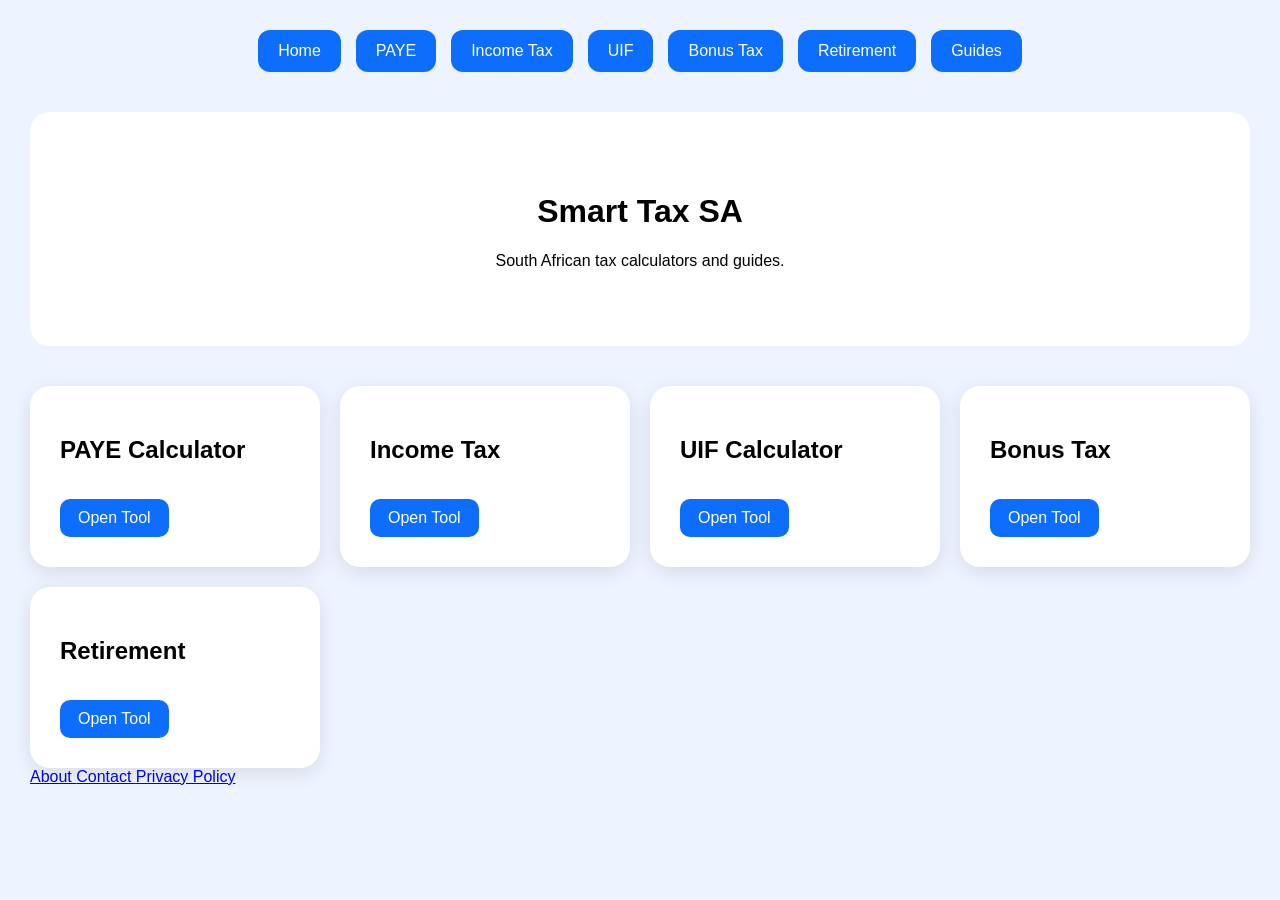
<file: index.html>
<!DOCTYPE html>
<html>
<head>
<meta charset="UTF-8">
<title>Smart Tax SA</title>

<script async src="https://pagead2.googlesyndication.com/pagead/js/adsbygoogle.js?client=ca-pub-5832272984081813"
     crossorigin="anonymous"></script>
     
<meta name="description"
content="South African tax calculators and financial tools">

<link rel="stylesheet"
href="style.css">

</head>

<body>

<nav class="menu">

<a href="index.html">Home</a>

<a href="paye.html">PAYE</a>

<a href="income-tax.html">
Income Tax
</a>

<a href="uif.html">UIF</a>

<a href="bonus-tax.html">
Bonus Tax
</a>

<a href="retirement.html">
Retirement
</a>

<a href="guides.html">
Guides
</a>

</nav>

<div class="hero">

<h1>
Smart Tax SA
</h1>

<p>
South African tax calculators and guides.
</p>

</div>

<div class="tools">

<div class="card">
<h2>PAYE Calculator</h2>
<a href="paye.html">
Open Tool
</a>
</div>

<div class="card">
<h2>Income Tax</h2>
<a href="income-tax.html">
Open Tool
</a>
</div>

<div class="card">
<h2>UIF Calculator</h2>
<a href="uif.html">
Open Tool
</a>
</div>

<div class="card">
<h2>Bonus Tax</h2>
<a href="bonus-tax.html">
Open Tool
</a>
</div>

<div class="card">
<h2>Retirement</h2>
<a href="retirement.html">
Open Tool
</a>
</div>

</div>

<footer>

<a href="about.html">
About
</a>

<a href="contact.html">
Contact
</a>

<a href="privacy-policy.html">
Privacy Policy
</a>

</footer>

<script src="script.js"></script>

</body>
</html>
</file>
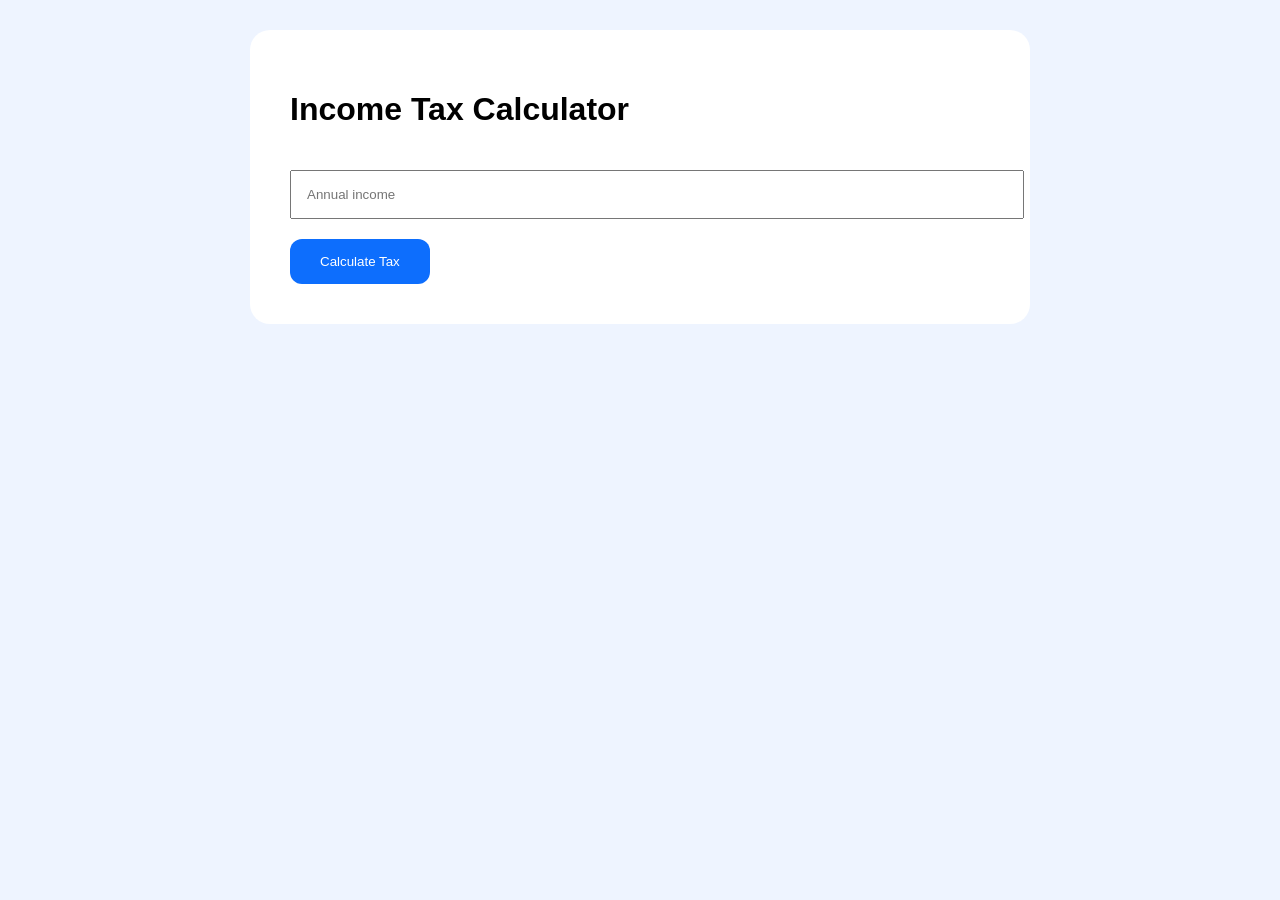
<file: income-tax.html>
<!DOCTYPE html>
<html>
<head>
<title>Income Tax Calculator</title>
<script async src="https://pagead2.googlesyndication.com/pagead/js/adsbygoogle.js?client=ca-pub-5832272984081813"
     crossorigin="anonymous"></script>
<link rel="stylesheet"
href="style.css">
</head>

<body>

<div class="container">

<h1>Income Tax Calculator</h1>

<input id="salary"
type="number"
placeholder="Annual income">

<button onclick="calcPAYE()">
Calculate Tax
</button>

<div id="result"></div>

</div>

<script src="script.js"></script>

</body>
</html>
</file>
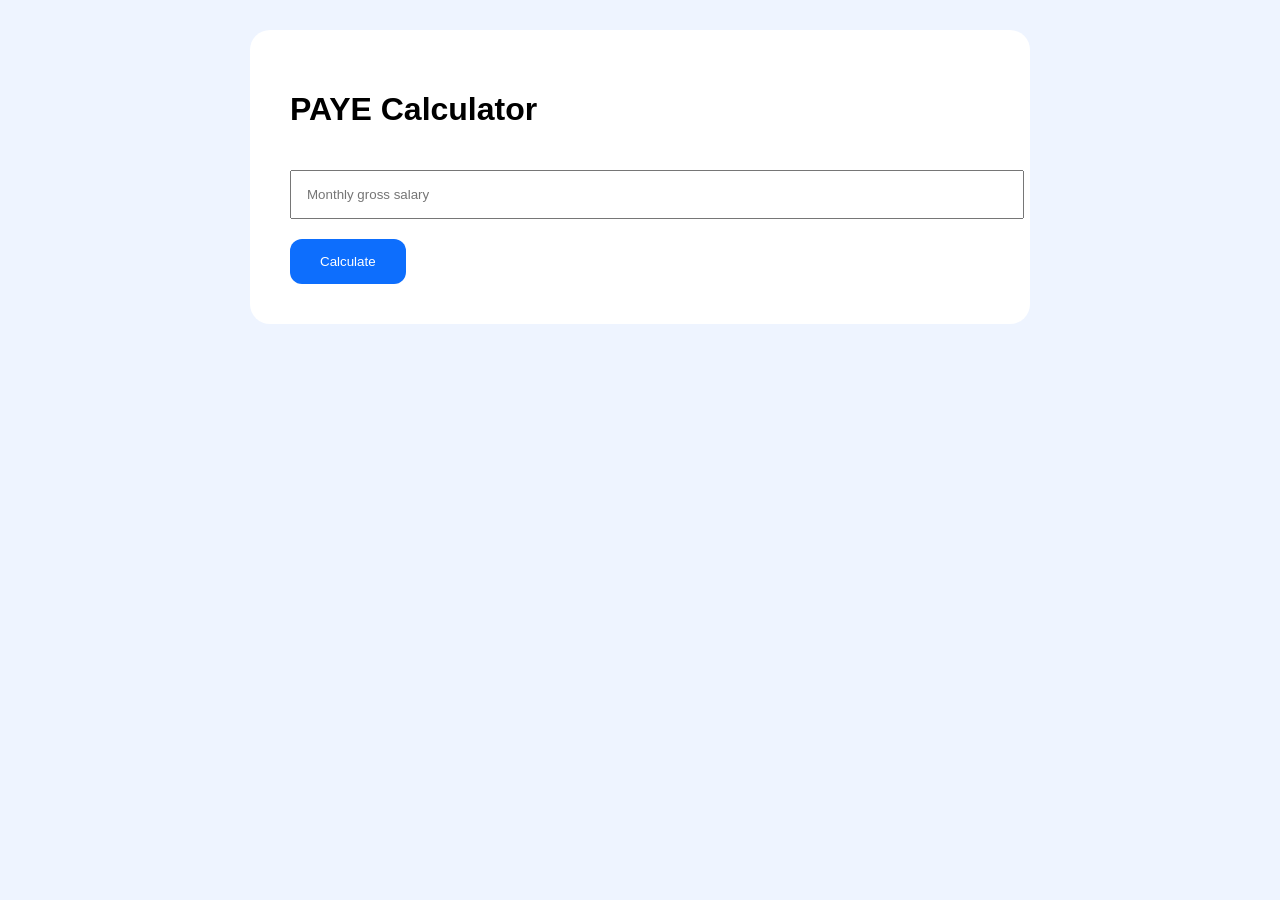
<file: paye.html>
<!DOCTYPE html>
<html>
<head>
<title>PAYE Calculator</title>

<script async src="https://pagead2.googlesyndication.com/pagead/js/adsbygoogle.js?client=ca-pub-5832272984081813"
     crossorigin="anonymous"></script>

<link rel="stylesheet"
href="style.css">

</head>

<body>

<div class="container">

<h1>PAYE Calculator</h1>

<input
id="salary"
type="number"
placeholder="Monthly gross salary">

<button onclick="calcPAYE()">
Calculate
</button>

<div id="result"></div>

</div>

<script src="script.js"></script>

</body>
</html>
</file>
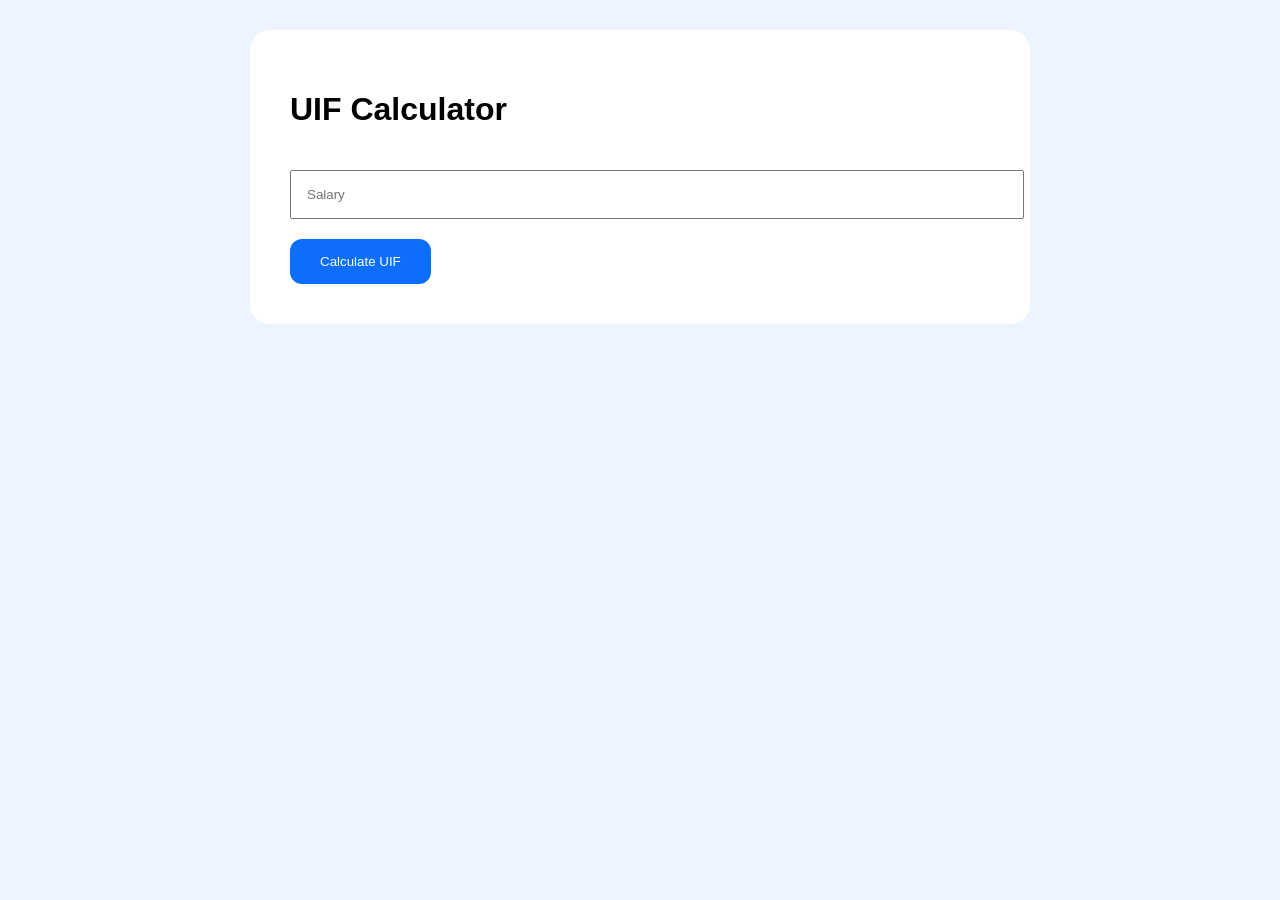
<file: uif.html>
<!DOCTYPE html>
<html>
<head>
<title>UIF Calculator</title>

<script async src="https://pagead2.googlesyndication.com/pagead/js/adsbygoogle.js?client=ca-pub-5832272984081813"
     crossorigin="anonymous"></script>

<link rel="stylesheet"
href="style.css">

</head>

<body>

<div class="container">

<h1>UIF Calculator</h1>

<input id="salary"
type="number"
placeholder="Salary">

<button onclick="calcUIF()">
Calculate UIF
</button>

<div id="result"></div>

</div>

<script src="script.js"></script>

</body>
</html>
</file>
<file: style.css>
body{
font-family:Arial;
background:#eef4ff;
margin:0;
padding:30px;
}

.menu{
display:flex;
flex-wrap:wrap;
justify-content:center;
gap:15px;
margin-bottom:40px;
}

.menu a{
background:#0d6efd;
color:white;
padding:12px 20px;
border-radius:12px;
text-decoration:none;
}

.hero{
text-align:center;
background:white;
padding:60px;
border-radius:20px;
margin-bottom:40px;
}

.tools{
display:grid;
grid-template-columns:
repeat(auto-fit,minmax(250px,1fr));
gap:20px;
}

.card{
background:white;
padding:30px;
border-radius:20px;
box-shadow:0 5px 20px rgba(0,0,0,.1);
}

.card a{
display:inline-block;
margin-top:15px;
background:#0d6efd;
color:white;
padding:10px 18px;
border-radius:10px;
text-decoration:none;
}

.container{
max-width:700px;
margin:auto;
background:white;
padding:40px;
border-radius:20px;
}

input{
width:100%;
padding:15px;
margin:20px 0;
}

button{
padding:15px 30px;
background:#0d6efd;
color:white;
border:none;
border-radius:12px;
}
</file>
